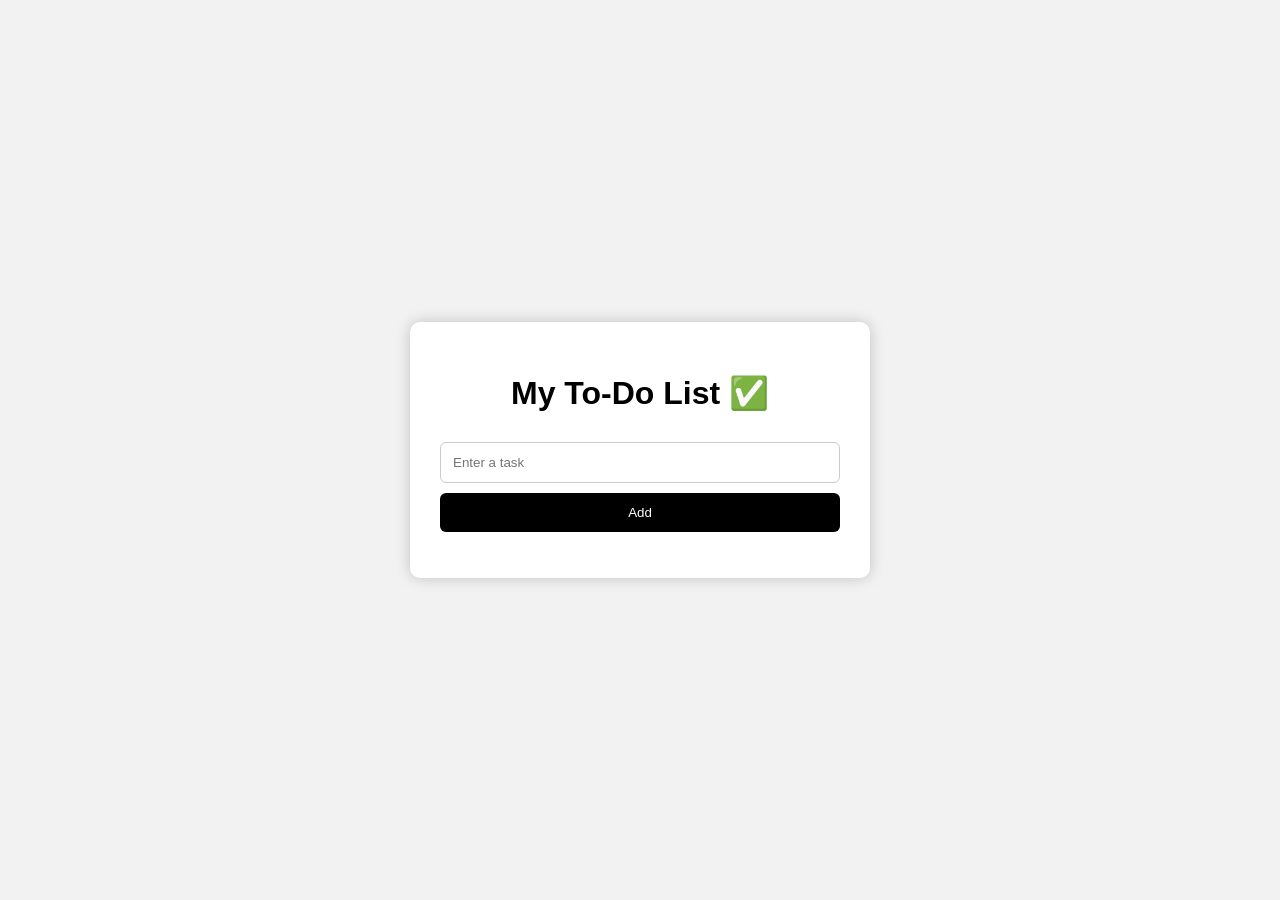
<file: index.html.html>
<!DOCTYPE html>
<html lang="en">

<head>

  <meta charset="UTF-8">

  <meta name="viewport" content="width=device-width, initial-scale=1.0">

  <title>To-Do App</title>

  <link rel="stylesheet" href="style.css">

</head>

<body>

  <div class="container">

    <h1>My To-Do List ✅</h1>

    <div class="input-section">

      <input
        type="text"
        id="taskInput"
        placeholder="Enter a task"
      >

      <button onclick="addTask()">
        Add
      </button>

    </div>

    <ul id="taskList"></ul>

  </div>

  <script src="script.js"></script>

</body>
</html>
</file>
<file: style.css>
body {

  margin: 0;
  padding: 0;

  font-family: Arial, sans-serif;

  background: #f2f2f2;

  display: flex;
  justify-content: center;
  align-items: center;

  min-height: 100vh;
}

.container {

  background: white;

  width: 400px;

  padding: 30px;

  border-radius: 10px;

  box-shadow: 0 0 15px rgba(0,0,0,0.2);
}

h1 {

  text-align: center;

  margin-bottom: 20px;
}

input {

  width: 100%;

  padding: 12px;

  margin-top: 10px;

  border: 1px solid #ccc;

  border-radius: 6px;

  box-sizing: border-box;
}

button {

  width: 100%;

  padding: 12px;

  margin-top: 10px;

  border: none;

  border-radius: 6px;

  background: black;

  color: white;

  cursor: pointer;
}

button:hover {

  background: #333;
}

ul {

  list-style: none;

  padding: 0;
}

li {

  background: #f7f7f7;

  margin-top: 10px;

  padding: 12px;

  border-radius: 6px;
}

.task-buttons {

  margin-top: 10px;

  display: flex;

  gap: 10px;
}

.editBtn {

  background: orange;
}

.deleteBtn {

  background: red;
}

#welcomeText {

  text-align: center;

  font-weight: bold;
}
</file>
